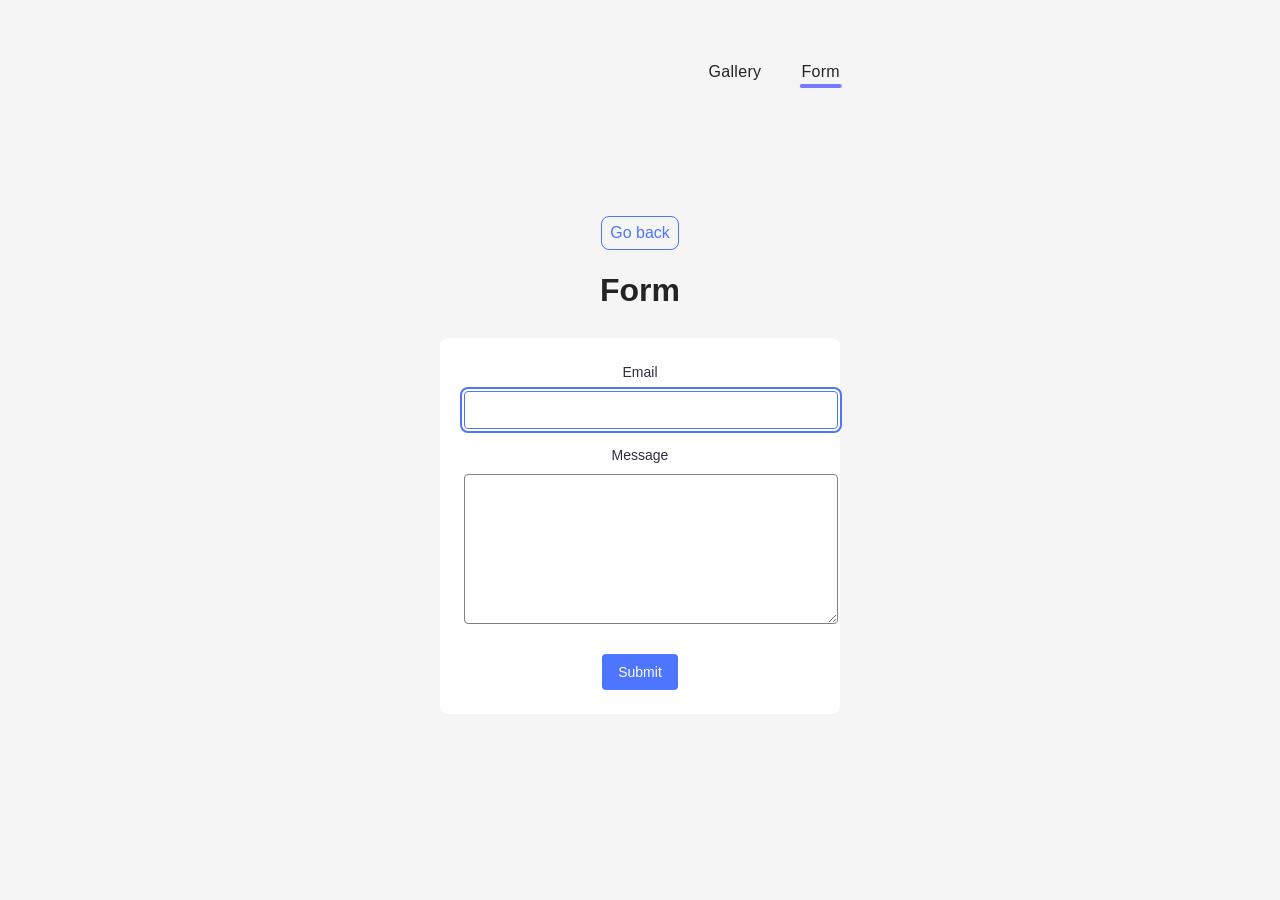
<file: src/2-form.html>
<!doctype html>
<html lang="en">
  <head>
    <meta charset="UTF-8" />
    <meta http-equiv="X-UA-Compatible" content="IE=edge" />
    <meta name="viewport" content="width=device-width, initial-scale=1.0" />
    <title>Form</title>
    <link rel="stylesheet" href="./css/styles.css" />
  </head>
  <body>
    <header class="header">
      <div class="container">
        <nav>
          <ul class="nav-list">
            <li>
              <a class="nav-link" href="./1-gallery.html">Gallery</a>
            </li>
            <li>
              <a class="nav-link active" href="./2-form.html">Form</a>
            </li>
          </ul>
        </nav>
      </div>
    </header>

    <main>
      <div class="container">
        <a class="back-link" href="./index.html">Go back</a>

        <h1 class="main-title">Form</h1>

        <form class="feedback-form" autocomplete="off">
          <label>
            Email
            <input type="email" name="email" autofocus />
          </label>

          <label>
            Message
            <textarea name="message" rows="8"></textarea>
          </label>

          <button type="submit">Submit</button>
        </form>
      </div>
    </main>

    <script type="module" src="./js/2-form.js"></script>
  </body>
</html>
</file>
<file: src/css/styles.css>
/**
  |============================
  | include css partials with
  | default @import url()
  |============================
*/
/* Common styles */
@import url('./reset.css');
@import url('./base.css');
@import url('./container.css');
@import url('./animations.css');

/* Sections style */
@import url('./header.css');
@import url('./vite-promo.css');
@import url('./badges.css');
@import url('./back-link.css');
@import url('./footer.css');
@import url('./form.css');
@import url('./mystyles.css');
</file>
